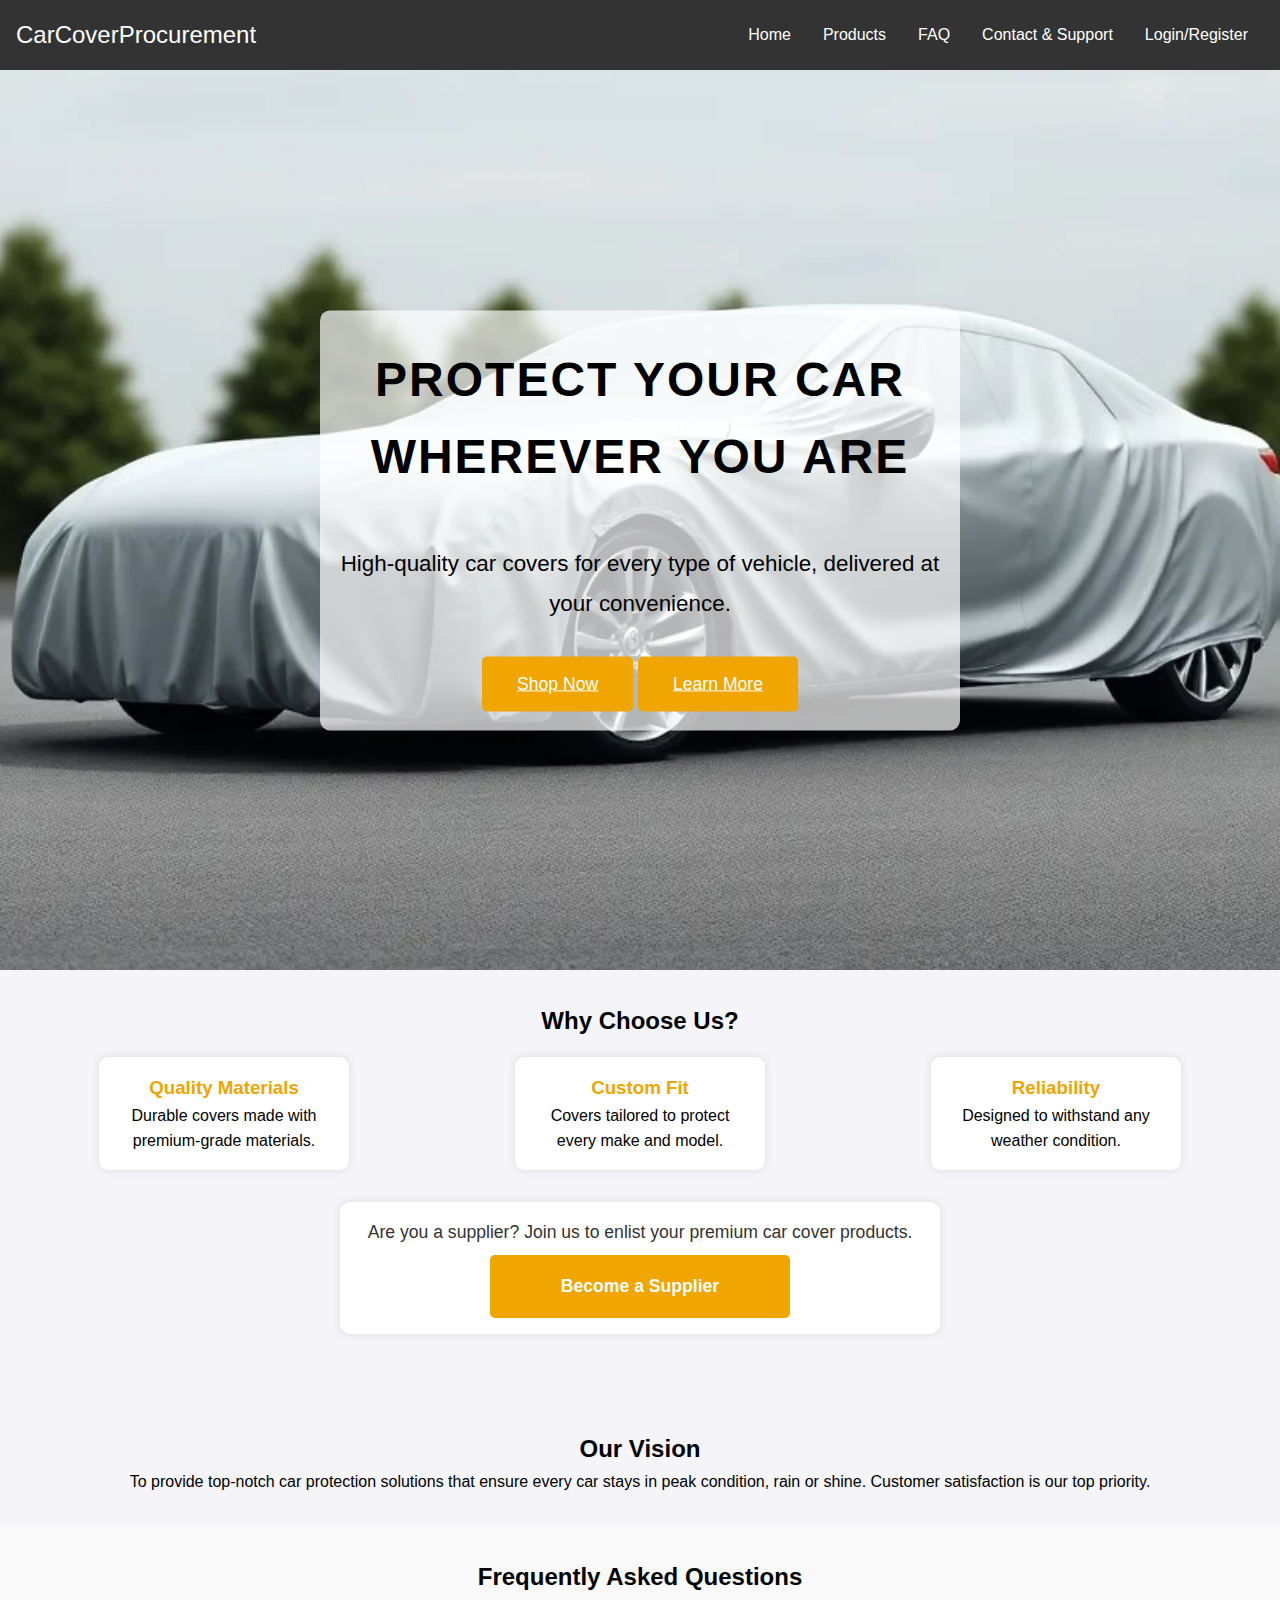
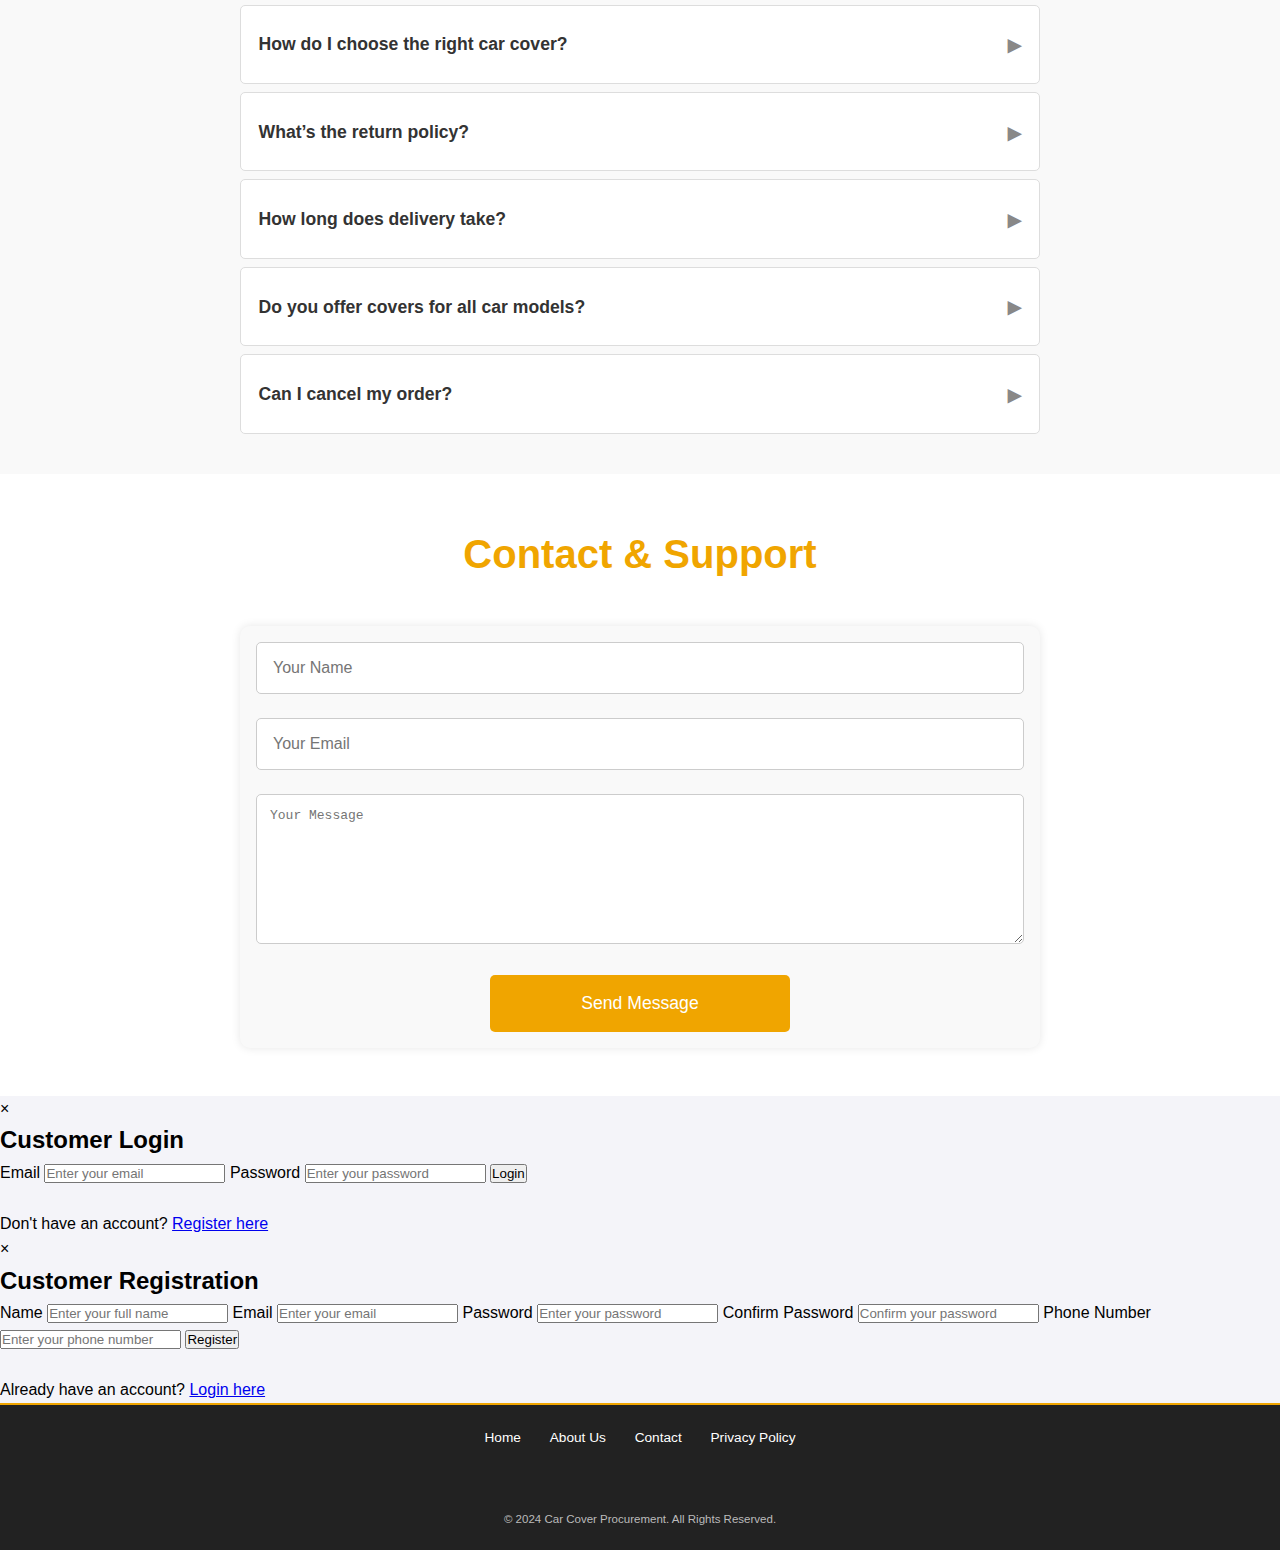
<file: Homepage/index.html>
<!DOCTYPE html>
<html lang="en">
<head>
    <meta charset="UTF-8">
    <meta name="viewport" content="width=device-width, initial-scale=1.0">
    <title>Car Cover Procurement System</title>
    <link rel="stylesheet" href="styles.css">
</head>
<body>

    <!-- Header -->
    <header>
        <div class="logo">CarCoverProcurement</div>
        <nav>
            <ul>
                <li><a href="#home">Home</a></li>
                <li><a href="/Customer/index.html">Products</a></li>
                <li><a href="#faq">FAQ</a></li>
                <li><a href="#contact">Contact & Support</a></li>
                <li><a href="#" onclick="openRegisterModal()">Login/Register</a></li>
            </ul>
        </nav>
    </header>

    <!-- Hero Section -->
    <section id="home" class="hero">
        <div class="hero-text-box">
            <h1>Protect Your Car Wherever You Are</h1>
            <p>High-quality car covers for every type of vehicle, delivered at your convenience.</p>
            <a href="#products" class="btn">Shop Now</a>
            <a href="#why-us" class="btn secondary">Learn More</a>
        </div>
    </section>
    
    <!-- Why Us -->
    <section id="why-us" class="why-us">
        <h2>Why Choose Us?</h2>
        <div class="features">
            <div class="feature">
                <h3>Quality Materials</h3>
                <p>Durable covers made with premium-grade materials.</p>
            </div>
            <div class="feature">
                <h3>Custom Fit</h3>
                <p>Covers tailored to protect every make and model.</p>
            </div>
            <div class="feature">
                <h3>Reliability</h3>
                <p>Designed to withstand any weather condition.</p>
            </div>
        </div>
        <div class="supplier-call-to-action">
            <p>Are you a supplier? Join us to enlist your premium car cover products.</p>
            <a href="#contact" class="btn supplier-btn">Become a Supplier</a>
        </div>
    </section>

    <!-- Our Vision -->
    <section id="vision" class="vision">
        <h2>Our Vision</h2>
        <p>To provide top-notch car protection solutions that ensure every car stays in peak condition, rain or shine. Customer satisfaction is our top priority.</p>
    </section>

   <!-- FAQs -->
    <section id="faq" class="faq">
        <h2>Frequently Asked Questions</h2>
        <div class="faq-container">
            <div class="faq-item">
                <h3>How do I choose the right car cover? <span class="arrow">&#9656;</span></h3>
                <p>Each car cover on our site comes with detailed descriptions to help you choose the best fit for your car model, including measurements, material type, and coverage features.</p>
            </div>
            <div class="faq-item">
                <h3>What’s the return policy? <span class="arrow">&#9656;</span></h3>
                <p>If you're not satisfied with your purchase, you can return it within 30 days for a full refund, provided the product is in its original condition and packaging.</p>
            </div>
            <div class="faq-item">
                <h3>How long does delivery take? <span class="arrow">&#9656;</span></h3>
                <p>Standard delivery usually takes 5-7 business days. Expedited shipping options are available at checkout for faster delivery.</p>
            </div>
            <div class="faq-item">
                <h3>Do you offer covers for all car models? <span class="arrow">&#9656;</span></h3>
                <p>We offer covers for a wide range of car models. You can use the search feature to find covers specifically designed for your vehicle’s make and model.</p>
            </div>
            <div class="faq-item">
                <h3>Can I cancel my order? <span class="arrow">&#9656;</span></h3>
                <p>You can cancel your order within 24 hours of placing it. After that, please contact our support team for assistance.</p>
            </div>
        </div>
    </section>

    <!-- Contact & Support -->
    <section id="contact" class="contact">
        <h2>Contact & Support</h2>
        <div class="contact-form-container">
            <form class="contact-form">
                <div class="input-group">
                    <input type="text" placeholder="Your Name" required>
                </div>
                <div class="input-group">
                    <input type="email" placeholder="Your Email" required>
                </div>
                <div class="input-group">
                    <textarea placeholder="Your Message" required></textarea>
                </div>
                <button type="submit" class="btn">Send Message</button>
            </form>
        </div>
    </section>

<!-- Login Modal -->
<div id="loginModal" class="modal">
    <div class="modal-content">
        <span class="close" onclick="closeLoginModal()">&times;</span>
        <h2>Customer Login</h2>
        <form onsubmit="event.preventDefault(); redirectToDashboard();">
            <label for="email">Email</label>
            <input type="email" id="email" name="email" placeholder="Enter your email" required>
            
            <label for="password">Password</label>
            <input type="password" id="password" name="password" placeholder="Enter your password" required>
            
            <button type="submit">Login</button>
        </form>
<br>
        <p class="switch-form">Don't have an account? <a href="#" onclick="switchToRegister()">Register here</a></p>
    </div>
</div>

<!-- Register Modal -->
<div id="registerModal" class="modal">
        <div class="modal-content">
            <span class="close" onclick="closeRegisterModal()">&times;</span>
            <h2> Customer Registration</h2>
            <form id = "registerForm" onsubmit = "registerCustomer(event)">
                <label for="name">Name</label>
                <input type="text" id="name" name="name" placeholder="Enter your full name" required>
                
                <label for="email">Email</label>
                <input type="email" id="email" name="email" placeholder="Enter your email" required>
                
                <label for="password">Password</label>
                <input type="password" id="password" name="password" placeholder="Enter your password" required>
                
                <label for="confirm-password">Confirm Password</label>
                <input type="password" id="confirm-password" name="confirm-password" placeholder="Confirm your password" required>
                
                <label for="phone">Phone Number</label>
                <input type="tel" id="phone" name="phone" placeholder="Enter your phone number" required pattern="[\+]?[0-9]{1,3}?[0-9]{10}" title="Phone number should be in a valid format (e.g., +1234567890)">

                <button type="submit">Register</button>
            </form>
<br>
            <p class="switch-form">Already have an account? <a href="#" onclick="switchToLogin()">Login here</a></p>
        </div>
</div>

<!-- JavaScript for modals and redirection -->
<script>
        function openLoginModal() {
            document.getElementById("loginModal").style.display = "block";
        }

        function closeLoginModal() {
            document.getElementById("loginModal").style.display = "none";
        }

        function openRegisterModal() {
            document.getElementById("registerModal").style.display = "block";
        }

        function closeRegisterModal() {
            document.getElementById("registerModal").style.display = "none";
        }

        function redirectToDashboard() {
            window.location.href = "dashboard.html";
        }

        // Switch from Login to Register Modal
        function switchToRegister() {
            closeLoginModal();
            openRegisterModal();
        }

        // Switch from Register to Login Modal
        function switchToLogin() {
            closeRegisterModal();
            openLoginModal();
        }
</script>

    <!-- Footer Section -->
    <footer>
        <ul class="footer-links">
            <li><a href="#">Home</a></li>
            <li><a href="#">About Us</a></li>
            <li><a href="#">Contact</a></li>
            <li><a href="#">Privacy Policy</a></li>
        </ul>
        <div class="social-icons">
            <a href="#" class="fab fa-facebook"></a>
            <a href="#" class="fab fa-twitter"></a>
            <a href="#" class="fab fa-instagram"></a>
        </div>
        <p class="copyright">&copy; 2024 Car Cover Procurement. All Rights Reserved.</p>
    </footer>

    <script src="scripts.js"></script>
</body>
</html>
</file>
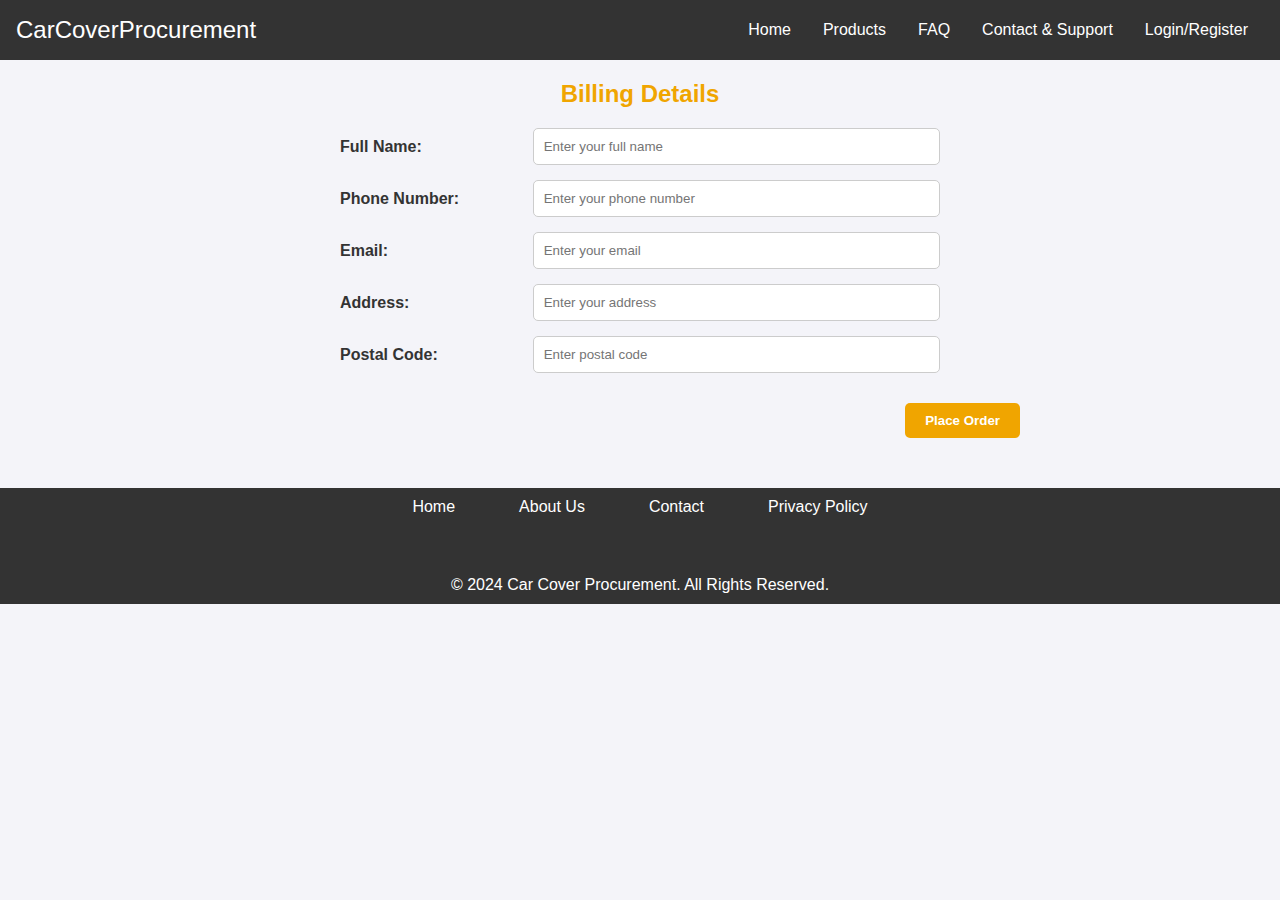
<file: Customer/checkout.html>
<!DOCTYPE html>
<html lang="en">
<head>
  <meta charset="UTF-8">
  <meta name="viewport" content="width=device-width, initial-scale=1.0">
  <title>Checkout</title>
  <link rel="stylesheet" href="styles.css">
</head>
<body>

  <!-- Header -->
  <header>
    <div class="logo">CarCoverProcurement</div>
    <nav>
      <ul>
        <li><a href="#home">Home</a></li>
        <li><a href="#products">Products</a></li>
        <li><a href="#faq">FAQ</a></li>
        <li><a href="#contact">Contact & Support</a></li>
        <li><a href="#login">Login/Register</a></li>
      </ul>
    </nav>
  </header>

  <!-- Main Section -->
  <main>
    <h2 id="billing-header">Billing Details</h2>

    <!-- Checkout Form -->
    <form id="checkout-form">
      <div class="form-row">
        <label for="name">Full Name:</label>
        <input type="text" id="name" name="name" placeholder="Enter your full name" required>
      </div>

      <div class="form-row">
        <label for="phone-number">Phone Number:</label>
        <input type="text" id="phone-number" name="phone-number" placeholder="Enter your phone number" required>
      </div>
      
      <div class="form-row">
        <label for="email">Email:</label>
        <input type="email" id="email" name="email" placeholder="Enter your email" required>
      </div>

      <div class="form-row">
        <label for="address">Address:</label>
        <input type="text" id="address" name="address" placeholder="Enter your address" required>
      </div>

      <div class="form-row">
        <label for="postal-code">Postal Code:</label>
        <input type="text" id="postal-code" name="postal-code" placeholder="Enter postal code" required>
      </div>
    </form>

    <!-- Place Order Button -->
    <div id="place-order-container">
      <button type="submit" form="checkout-form" class="orange-btn">Place Order</button>
    </div>
  </main>

  <!-- Footer -->
  <footer>
    <ul class="footer-links">
      <li><a href="#">Home</a></li>
      <li><a href="#">About Us</a></li>
      <li><a href="#">Contact</a></li>
      <li><a href="#">Privacy Policy</a></li>
    </ul>
    <div class="social-icons">
      <a href="#" class="fab fa-facebook"></a>
      <a href="#" class="fab fa-twitter"></a>
      <a href="#" class="fab fa-instagram"></a>
    </div>
    <p class="copyright">&copy; 2024 Car Cover Procurement. All Rights Reserved.</p>
  </footer>

  <style>
    body {
      font-family: Arial, sans-serif;
      background-color: #f4f4f9;
      margin: 0;
      padding: 0;
    }

    header {
      display: flex;
      justify-content: space-between;
      align-items: center;
      padding: 1em;
      background-color: #333;
      color: #fff;
    }

    header .logo {
      font-size: 1.5em;
    }

    header nav ul {
      list-style: none;
      display: flex;
    }

    header nav ul li {
      margin: 0 1em;
    }

    header nav ul li a {
      color: #fff;
      text-decoration: none;
    }

    header nav ul li a:hover {
      color: #f0a500;
    }

    main {
      padding: 20px;
      max-width: 800px;
      margin: 0 auto;
    }

    #billing-header {
      text-align: center;
      margin-bottom: 20px;
      color: #f0a500;
    }

    #checkout-form {
      max-width: 600px;
      margin: 0 auto;
    }

    .form-row {
      display: flex;
      align-items: center;
      margin-bottom: 15px;
    }

    .form-row label {
      flex: 1;
      font-weight: bold;
    }

    .form-row input {
      flex: 2;
      padding: 10px;
      border: 1px solid #ccc;
      border-radius: 5px;
    }

    #place-order-container {
      text-align: right;
      margin-top: 30px;
    }

    .orange-btn {
      padding: 10px 20px;
      background-color: #f0a500;
      color: white;
      border: none;
      border-radius: 5px;
      cursor: pointer;
    }

    .orange-btn:hover {
      background-color: #d48800;
    }

    footer {
      text-align: center;
      padding: 10px 0;
      background-color: #333;
      color: #fff;
      margin-top: 30px;
    }

    footer .footer-links {
      list-style: none;
      display: flex;
      justify-content: center;
      gap: 2em;
    }

    footer .footer-links a {
      color: #fff;
      text-decoration: none;
    }

    footer .footer-links a:hover {
      color: #f0a500;
    }

    footer .social-icons {
      margin: 10px 0;
    }

    footer .social-icons a {
      color: #fff;
      font-size: 1.5em;
      margin: 0 10px;
    }

    footer .social-icons a:hover {
      color: #f0a500;
    }
  </style>

</body>
</html>
</file>
<file: Homepage/styles.css>
/* General Reset */
* {
    margin: 0;
    padding: 0;
    box-sizing: border-box;
}

body {
    font-family: Arial, sans-serif;
    line-height: 1.6;
    background-color: #f4f4f9;
}

/* Header */
header {
    display: flex;
    justify-content: space-between;
    align-items: center;
    padding: 1em;
    background-color: #333;
    color: #fff;
}

header .logo {
    font-size: 1.5em;
}

header nav ul {
    list-style: none;
    display: flex;
}

header nav ul li {
    margin: 0 1em;
}

header nav ul li a {
    color: #fff;
    text-decoration: none;
}

header nav ul li a:hover {
    color: #f0a500;
}

/* Hero Section */
.hero {
    text-align: center;
    padding: 5em 1em;
    background-image: url('cc.jpg');
    background-position: center center;
    background-size: cover;
    background-repeat: no-repeat;
    height: 100vh;
    color: #000000;
    position: relative;
}

.hero-text-box {
    background-color: rgba(255, 255, 255, 0.7); /* White with transparency */
    padding: 2em 1em;
    border-radius: 10px;
    max-width: 800px;
    margin: 0 auto;
    position: absolute;
    top: 50%;
    left: 50%;
    transform: translate(-50%, -50%); /* Center the box vertically and horizontally */
    text-align: center;
    z-index: 1; /* Ensure it's above other content */
}

.hero h1 {
    font-size: 3em;
    margin-bottom: 1em;
    font-weight: bold;
    text-transform: uppercase;
    letter-spacing: 2px;
}

.hero p {
    font-size: 1.4em;
    margin-bottom: 2em;
    font-weight: 300;
    line-height: 1.8;
    max-width: 700px;
    margin-left: auto;
    margin-right: auto;
}

.hero .cta-buttons {
    display: flex;
    justify-content: center;
    gap: 2em;
}

.hero .cta-buttons a {
    display: inline-block;
    padding: 1em 2em;
    background-color: #f0a500;
    color: #fff;
    text-decoration: none;
    font-weight: bold;
    font-size: 1.2em;
    border-radius: 5px;
    transition: background-color 0.3s;
    text-transform: uppercase;
}

.hero .cta-buttons a:hover {
    background-color: #d48800;
    transform: translateY(-3px);
}




/* Why Us Section */
.why-us, .vision, .faq, .contact {
    padding: 2em 1em;
    text-align: center;
}

.features {
    display: flex;
    justify-content: space-around;
    margin-top: 1em;
}

.feature {
    max-width: 250px;
    padding: 1em;
    background: #fff;
    box-shadow: 0px 0px 10px rgba(0, 0, 0, 0.1);
    border-radius: 10px;
}

.feature h3 {
    color: #f0a500;
}

/* Supplier Call to Action */
.supplier-call-to-action {
    margin-top: 2em;
    padding: 1em;
    background: #fff;
    box-shadow: 0px 0px 10px rgba(0, 0, 0, 0.1);
    border-radius: 10px;
    text-align: center;
    max-width: 600px;
    margin: 2em auto;
}

.supplier-call-to-action p {
    font-size: 1.1em;
    color: #333;
    margin-bottom: 0.5em;
}

.supplier-btn {
    display: inline-block;
    padding: 0.75em 1.5em;
    background-color: #f0a500;
    color: #fff;
    text-decoration: none;
    font-weight: bold;
    border-radius: 5px;
    transition: background-color 0.3s;
}

.supplier-btn:hover {
    background-color: #d48800;
}

/* FAQ Section */
.faq {
    padding: 2em 1em;
    background: #f9f9f9;
    text-align: center;
}

.faq-container {
    max-width: 800px;
    margin: 0 auto;
    text-align: left;
}

.faq-item {
    background: #fff;
    margin: 0.5em 0;
    border: 1px solid #ddd;
    border-radius: 5px;
    overflow: hidden;
    transition: max-height 0.3s ease;
    cursor: pointer;
}

.faq-item h3 {
    padding: 1em;
    font-size: 1.1em;
    font-weight: bold;
    display: flex;
    justify-content: space-between;
    align-items: center;
    color: #333;
}

.faq-item p {
    padding: 0 1em 1em;
    font-size: 0.95em;
    line-height: 1.5;
    color: #666;
    display: none; /* Hide content by default */
}

.faq-item .arrow {
    font-size: 1.5em;
    color: #888;
    transition: transform 0.3s ease;
}

.faq-item.open .arrow {
    transform: rotate(90deg);
}

.faq-item.open p {
    display: block;
}

/* Contact & Support Section */
.contact {
    padding: 3em 1em;
    background-color: #fff;
    color: #333;
    text-align: center;
}

.contact h2 {
    font-size: 2.5em;
    margin-bottom: 1em;
    color: #f0a500;
}

.contact-form-container {
    display: flex;
    justify-content: center;
    align-items: center;
    flex-direction: column;
    max-width: 800px;
    margin: 0 auto;
    padding: 1em;
    background-color: #f9f9f9;
    border-radius: 10px;
    box-shadow: 0px 0px 10px rgba(0, 0, 0, 0.1);
}

.contact-form {
    width: 100%;
    display: flex;
    flex-direction: column;
}

.input-group {
    margin-bottom: 1.5em;
    width: 100%;
}

.input-group input,
.input-group textarea {
    width: 100%;
    padding: 1em;
    border: 1px solid #ccc;
    border-radius: 5px;
    font-size: 1em;
    box-sizing: border-box;
}

.input-group input:focus,
.input-group textarea:focus {
    border-color: #f0a500;
    outline: none;
}

textarea {
    resize: vertical;
    min-height: 150px;
}

.btn {
    padding: 1em 2em;
    background-color: #f0a500;
    color: #fff;
    border: none;
    border-radius: 5px;
    font-size: 1.1em;
    cursor: pointer;
    transition: background-color 0.3s;
    width: 100%;
    max-width: 300px;
    margin: 0 auto;
}

.btn:hover {
    background-color: #e89b00;
}

/* Footer Section */
footer {
    background-color: #222;
    color: #fff;
    padding: 1.5em 1em; /* Reduced padding */
    text-align: center;
    font-size: 0.9em; /* Smaller font size */
    border-top: 2px solid #f0a500;
}

footer .footer-links {
    list-style: none;
    display: flex;
    justify-content: center;
    margin-bottom: 1em; /* Reduced space */
}

footer .footer-links li {
    margin: 0 1em;
}

footer .footer-links li a {
    color: #fff;
    text-decoration: none;
    font-weight: 500;
    transition: color 0.3s ease;
    font-size: 0.95em; /* Smaller link text */
}

footer .footer-links li a:hover {
    color: #f0a500;
}

footer .social-icons {
    margin-top: 1em;
}

footer .social-icons a {
    margin: 0 1em;
    color: #fff;
    font-size: 1.5em; /* Slightly smaller icons */
    text-decoration: none;
    transition: color 0.3s ease;
}

footer .social-icons a:hover {
    color: #f0a500;
    transform: scale(1.1);
}

footer .copyright {
    margin-top: 1em; /* Reduced space */
    font-size: 0.8em; /* Smaller copyright text */
    color: #bbb;
}

/* Mobile responsiveness */
@media (max-width: 768px) {
    footer .footer-links {
        flex-direction: column;
    }

    footer .footer-links li {
        margin: 0.5em 0;
    }

    footer .social-icons {
        margin-top: 0.5em; /* Reduced space on mobile */
    }
}
</file>
<file: Customer/styles.css>
/* General Reset */
* {
  margin: 0;
  padding: 0;
  box-sizing: border-box;
}

body {
  font-family: Arial, sans-serif;
  color: #333;
}

/* Header */
header {
  display: flex;
  justify-content: space-between;
  align-items: center;
  padding: 1em;
  background-color: #333;
  color: #fff;
}

header .logo {
  font-size: 1.5em;
}

header nav ul {
  list-style: none;
  display: flex;
}

header nav ul li {
  margin: 0 1em;
}

header nav ul li a {
  color: #fff;
  text-decoration: none;
}

header nav ul li a:hover {
  color: #f0a500;
}

/* Filter Section */
.filter-section {
  display: flex;
  align-items: center;
  padding: 1em 2em;
  background-color: #f9f9f9;
  margin-bottom: 2em;
}

.filter-section span {
  font-size: 1.2em;
  margin-right: 1em;
}

.filter-section label {
  font-size: 1em;
  margin-right: 0.5em;
}

.filter-section select {
  padding: 0.5em;
  margin-right: 1em;
}

.apply-filter {
  padding: 0.5em 1.5em;
  background-color: #f0a500;
  color: #fff;
  border: none;
  cursor: pointer;
  font-weight: bold;
  border-radius: 5px;
  transition: background-color 0.3s;
}

.apply-filter:hover {
  background-color: #d48800;
}

/* Product Grid */
.product-grid {
  display: grid;
  grid-template-columns: repeat(3, 1fr); /* 3 items per row */
  gap: 2em;
  padding: 2em;
}

.product-card {
  background: #fff;
  padding: 1em;
  text-align: center;
  border-radius: 10px;
  box-shadow: 0 4px 8px rgba(0, 0, 0, 0.1);
}

.product-card img {
  max-width: 100%;
  border-radius: 10px;
}

.product-card h3 {
  font-size: 1.5em;
  margin: 1em 0;
}

.product-card p {
  font-size: 1.1em;
  color: #333;
}

.orange-btn {
  display: inline-block;
  padding: 0.75em 1.5em;
  background-color: #f0a500;
  color: #fff;
  text-decoration: none;
  font-weight: bold;
  border-radius: 5px;
  transition: background-color 0.3s;
}

.orange-btn:hover {
  background-color: #d48800;
}

/* Footer */
footer {
  background-color: #333;
  color: #fff;
  padding: 2em;
  text-align: center;
}

footer ul {
  list-style: none;
  margin-bottom: 1em;
}

footer ul li {
  display: inline-block;
  margin: 0 1em;
}

footer .social-icons a {
  margin: 0 0.5em;
  color: #fff;
  font-size: 1.5em;
}

footer .copyright {
  margin-top: 1em;
}
</file>
